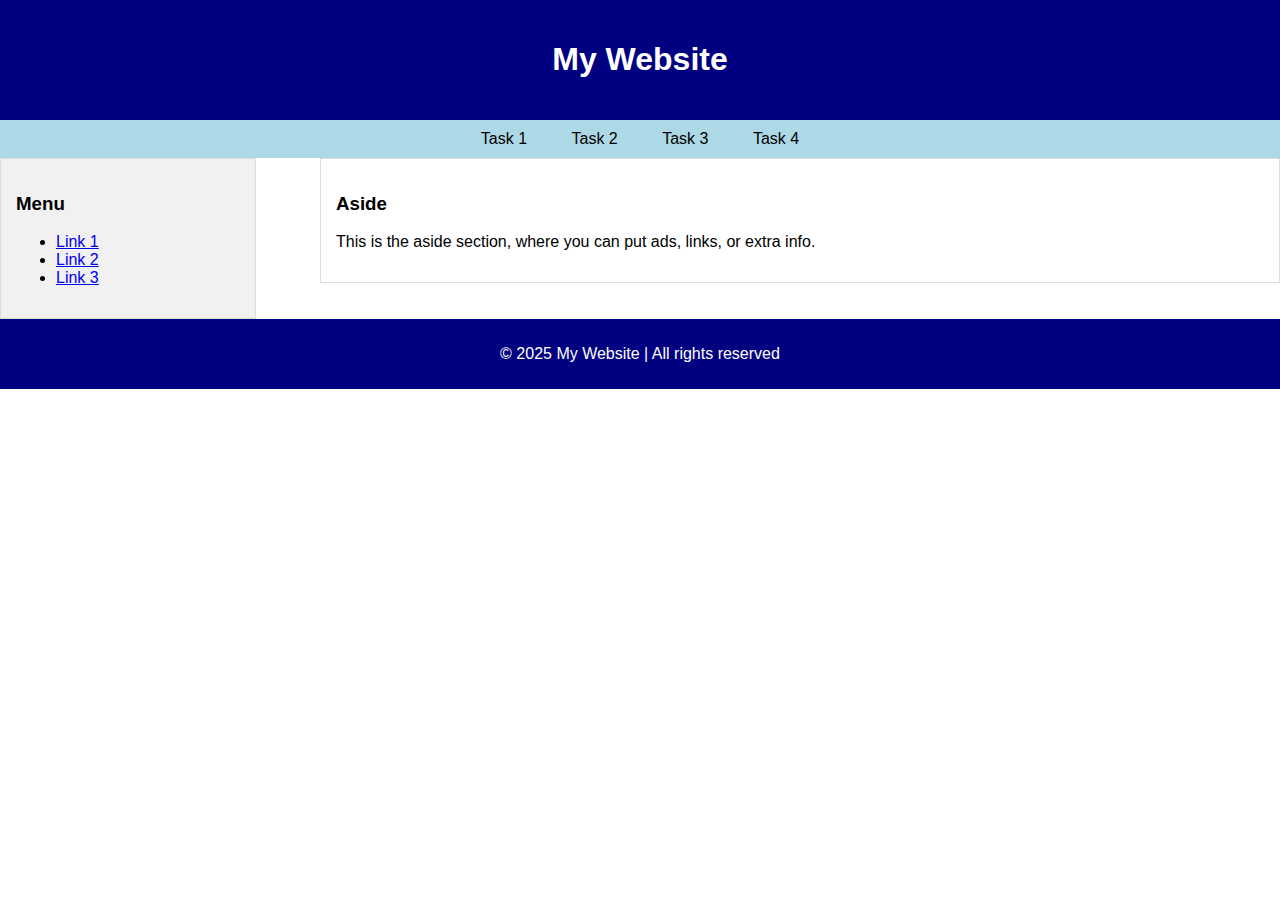
<file: index.html>
<!-- task1/index.html -->
<!DOCTYPE html>
<html lang="en">
<head>
  <meta charset="UTF-8">
  <title>My Website</title>
  <link rel="stylesheet" href="styles.css">
</head>
<body>
  <div class="header">
    <h1>My Website</h1>
  </div>

<div class="navbar">
  <a href="task1.html">Task 1</a>
  <a href="task2/task2.html">Task 2</a>
  <a href="task3/tribute.html">Task 3</a>
  <a href="https://next-unity-50638168.figma.site/">Task 4</a>
</div>



  <div class="sidebar">
    <h3>Menu</h3>
    <ul>
      <li><a href="#">Link 1</a></li>
      <li><a href="#">Link 2</a></li>
      <li><a href="#">Link 3</a></li>
    </ul>
  </div>

  <div class="aside">
    <h3>Aside</h3>
    <p>This is the aside section, where you can put ads, links, or extra info.</p>
  </div>

  <div class="footer">
    <p>&copy; 2025 My Website | All rights reserved</p>
  </div>
</body>
</html>
</file>
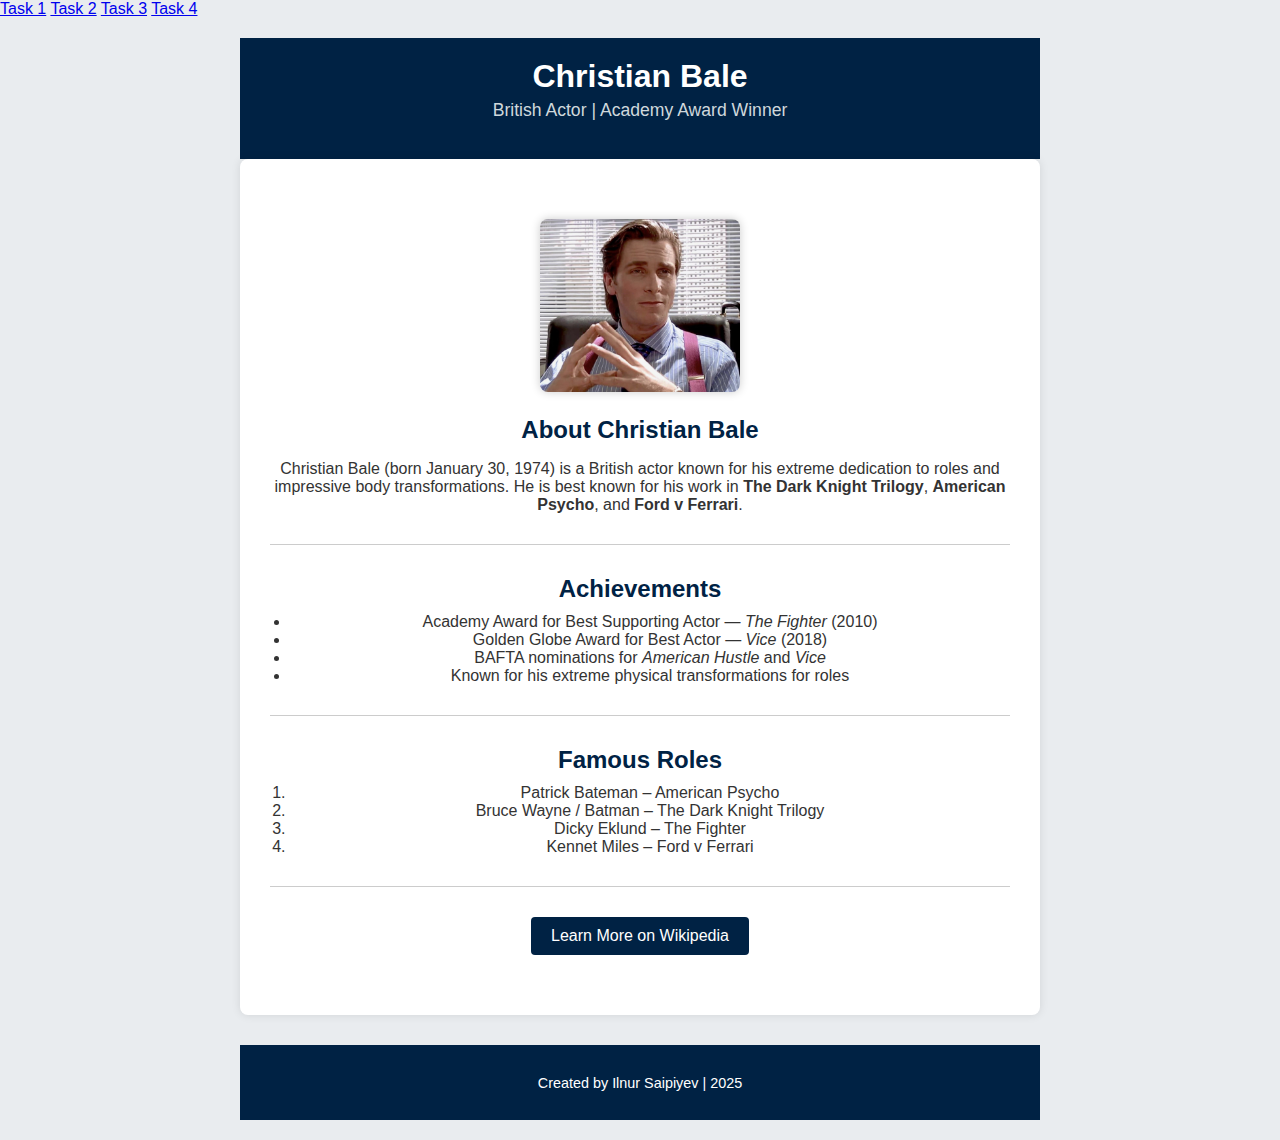
<file: task2/task2.html>
<!DOCTYPE html>
<html lang="en">
<head>
  <meta charset="UTF-8">
  <meta name="viewport" content="width=device-width, initial-scale=1.0">
  <title>Tribute to Christian Bale</title>
  <link rel="stylesheet" href="styles.css">
</head>
<body>
  <div class="navbar">
  <a href="../index.html">Task 1</a>
  <a href="task2.html">Task 2</a>
  <a href="../task3/tribute.html">Task 3</a>
  <a href="../task4/project_wireframe.html">Task 4</a>
</div>

  <div class="container">
    <header>
      <h1>Christian Bale</h1>
      <p class="subtitle">British Actor | Academy Award Winner</p>
    </header>

    <main>
      <div class="image-container">
        <img src="bale.jpg" alt="Christian Bale" class="actor-image">


      <section>
        <h2>About Christian Bale</h2>
        <p>
          Christian Bale (born January 30, 1974) is a British actor known for his extreme dedication
          to roles and impressive body transformations. He is best known for his work in
          <strong>The Dark Knight Trilogy</strong>, <strong>American Psycho</strong>, and <strong>Ford v Ferrari</strong>.
        </p>
      </section>

      <div class="divider"></div>

      <section>
        <h2>Achievements</h2>
        <ul>
          <li>Academy Award for Best Supporting Actor — <em>The Fighter</em> (2010)</li>
          <li>Golden Globe Award for Best Actor — <em>Vice</em> (2018)</li>
          <li>BAFTA nominations for <em>American Hustle</em> and <em>Vice</em></li>
          <li>Known for his extreme physical transformations for roles</li>
        </ul>
      </section>

      <div class="divider"></div>

      <section>
        <h2>Famous Roles</h2>
        <ol>
          <li>Patrick Bateman – American Psycho</li>
          <li>Bruce Wayne / Batman – The Dark Knight Trilogy</li>
          <li>Dicky Eklund – The Fighter</li>
          <li>Kennet Miles – Ford v Ferrari</li>
        </ol>
      </section>

      <div class="divider"></div>

    

      <div class="btn-container">
        <a class="btn" href="https://en.wikipedia.org/wiki/Christian_Bale" target="_blank">
          Learn More on Wikipedia
        </a>
      </div>
    </main>

    <footer>
      <p>Created by Ilnur Saipiyev | 2025</p>
    </footer>
  </div>
</body>
</html>
</file>
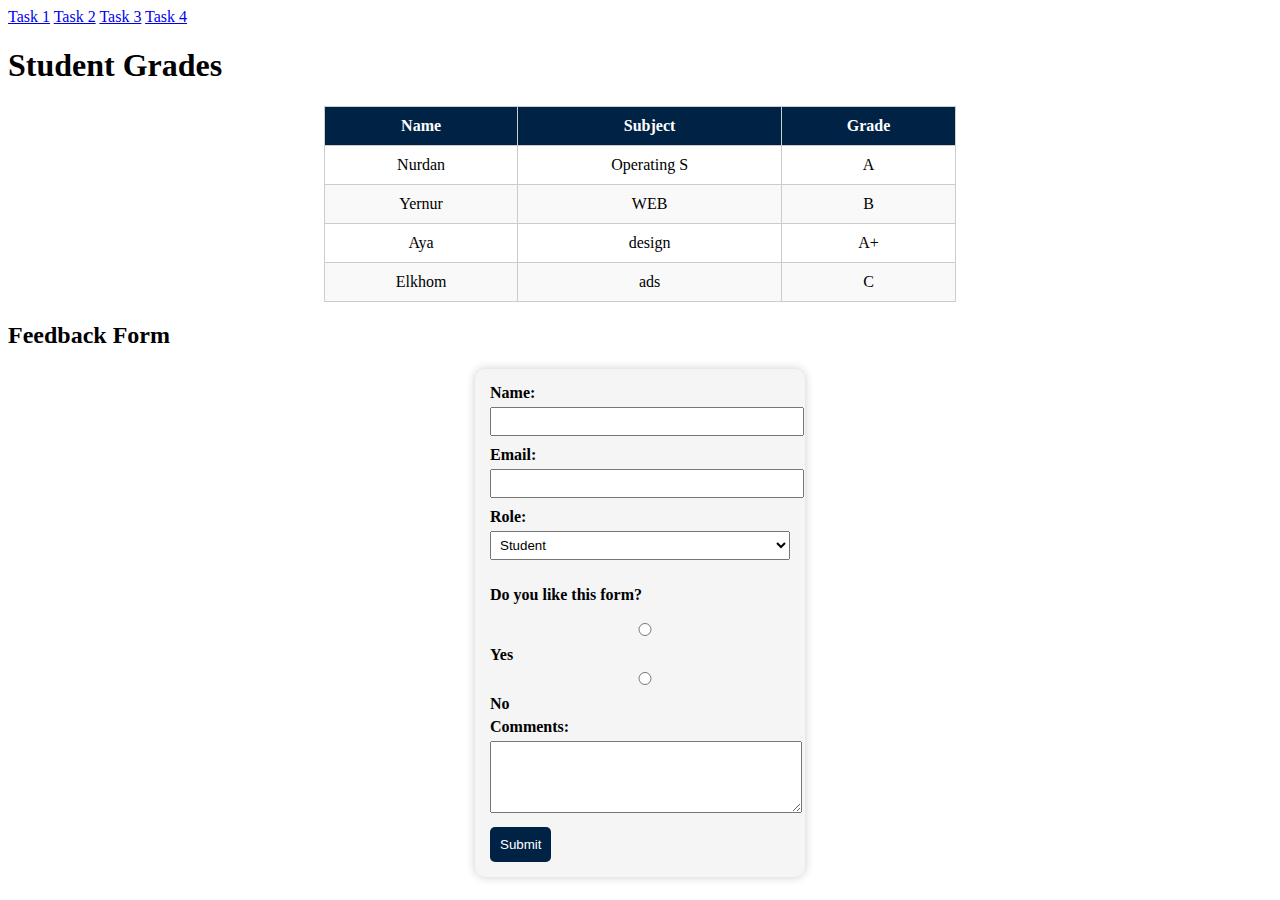
<file: task3/tribute.html>
<!DOCTYPE html>
<html lang="en">
<head>
  <meta charset="UTF-8">
  <title>Student Grades & Feedback Form</title>
  <link rel="stylesheet" href="styles.css">
</head>
<body>
  <div class="navbar">
  <a href="../index.html">Task 1</a>
  <a href="../task2/task2.html">Task 2</a>
  <a href="tribute.html">Task 3</a>
  <a href="../task4/project_wireframe.html">Task 4</a>
</div>


  
  <h1 id="page-title">Student Grades</h1>

  
  <table>
    <thead>
      <tr>
        <th>Name</th>
        <th>Subject</th>
        <th>Grade</th>
      </tr>
    </thead>
    <tbody>
      <tr>
        <td>Nurdan</td>
        <td>Operating S</td>
        <td>A</td>
      </tr>
      <tr class="highlight-row">
        <td>Yernur</td>
        <td>WEB</td>
        <td>B</td>
      </tr>
      <tr>
        <td>Aya</td>
        <td>design</td>
        <td>A+</td>
      </tr>
      <tr>
        <td>Elkhom</td>
        <td>ads</td>
        <td>C</td>
      </tr>
    </tbody>
  </table>

  
  <h2>Feedback Form</h2>

  
  <form id="feedback-form">
    <label for="name">Name:</label>
    <input type="text" id="name" name="name" required>

    <label for="email">Email:</label>
    <input type="email" id="email" name="email" required>

    <label for="role">Role:</label>
    <select id="role" name="role">
      <option>Student</option>
      <option>Teacher</option>
      <option>Other</option>
    </select>

    <p><strong>Do you like this form?</strong></p>
    <label><input type="radio" name="like" value="yes"> Yes</label>
    <label><input type="radio" name="like" value="no"> No</label>

    <label for="comments">Comments:</label>
    <textarea id="comments" name="comments" rows="4"></textarea>

    <button type="submit" class="submit-btn">Submit</button>
  </form>

</body>
</html>
</file>
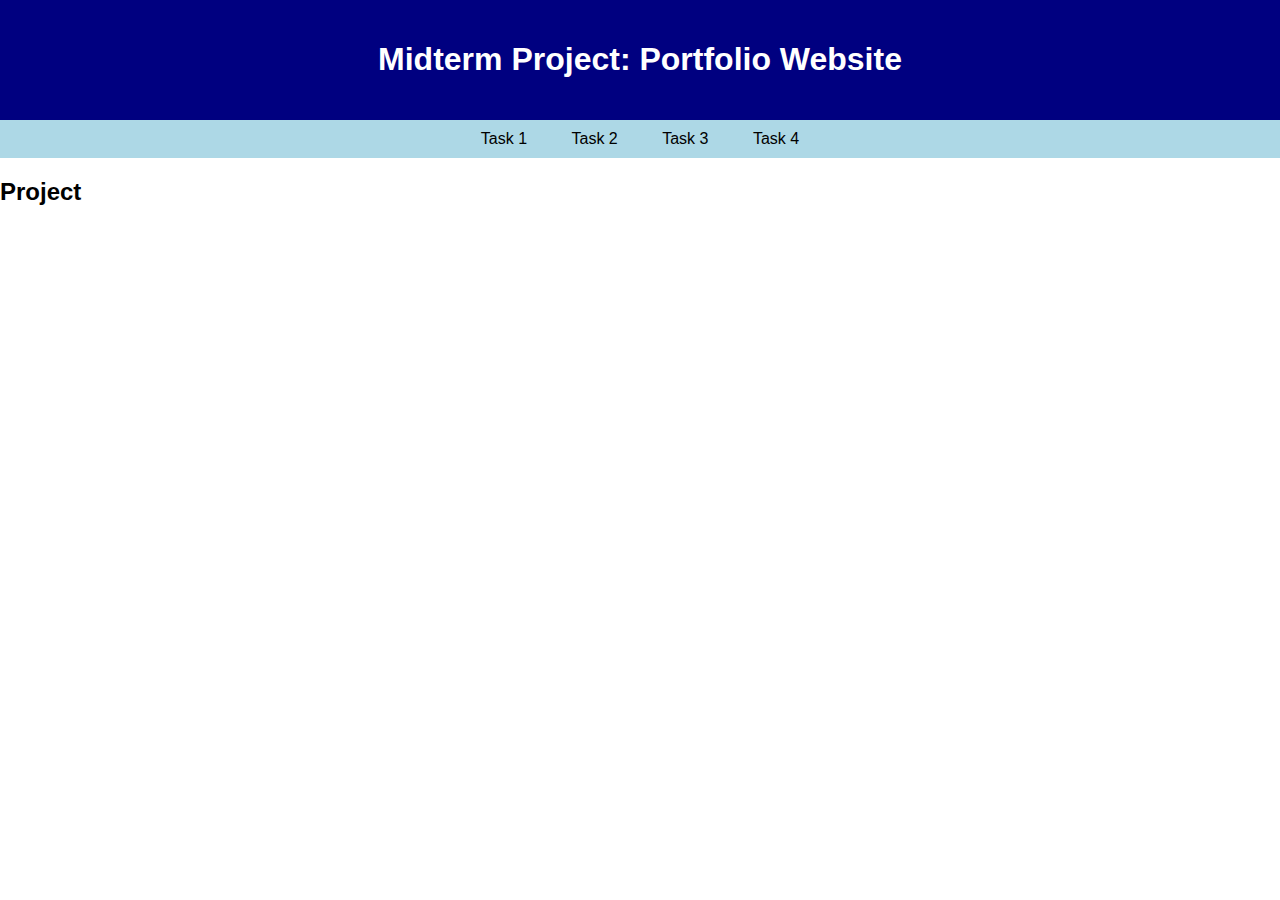
<file: task4/project_wireframe.html>
<!DOCTYPE html>
<html lang="ru">
<head>
<meta charset="UTF-8">
<title>Task 4 - Wireframe</title>
<link rel="stylesheet" href="../styles.css">
</head>
<body>
<header class="header">
<h1>Midterm Project: Portfolio Website</h1>
</header>


<div class="navbar">
<a href="../task1/index.html">Task 1</a>
<a href="../task2/index.html">Task 2</a>
<a href="../task3/index.html">Task 3</a>
<a href="https://next-unity-50638168.figma.site/">Task 4</a>
</div>


<div class="content">
<h2>Project
</file>
<file: styles.css>
body { margin: 0; font-family: Arial, sans-serif; }
.header {
  background: navy;
  color: white;
  text-align: center;
  padding: 20px;
}
.navbar {
  background: lightblue;
  text-align: center;
  padding: 10px;
}
.navbar a {
  color: black;
  text-decoration: none;
  margin: 0 10px;
  padding: 5px 10px;
}
.navbar a:hover {
  background: navy;
  color: white;
  border-radius: 5px;
}
.sidebar {
  float: left;
  width: 20%;
  background: #f1f1f1;
  padding: 15px;
  box-sizing: border-box;
  border: 1px solid #ddd;
}
.aside {
  float: left;
  width: 75%;
  padding: 15px;
  border: 1px solid #ddd;
  margin-left: 5%;
  box-sizing: border-box;
}
.footer {
  clear: both;
  background: navy;
  color: white;
  text-align: center;
  padding: 10px;
}
</file>
<file: task2/styles.css>
body {
  margin: 0;
  font-family: 'Segoe UI', Tahoma, Geneva, Verdana, sans-serif;
  background-color: #e9ecef;
  color: #333;
}


.container {
  max-width: 800px;
  margin: 0 auto;
  padding: 20px;
}


header {
  background-color: #002244;
  color: #fff;
  padding: 20px 0;
  text-align: center;
}

header h1 {
  margin: 0;
  font-size: 2em;
}

.subtitle {
  font-size: 1.1em;
  margin-top: 5px;
  color: #cfd8dc;
}


.image-container {
  text-align: center;
  margin: 30px 0;
}

.actor-image {
  width: 200px;
  border-radius: 8px;
  box-shadow: 0 0 10px rgba(0,0,0,0.2);
}


main {
  background-color: #fff;
  padding: 30px;
  border-radius: 8px;
  box-shadow: 0 0 10px rgba(0,0,0,0.1);
}


.divider {
  height: 1px;
  background-color: #ccc;
  margin: 30px 0;
}


section h2 {
  color: #002244;
  margin-bottom: 10px;
}


ul, ol {
  padding-left: 20px;
  margin: 10px 0;
}


blockquote {
  font-style: italic;
  text-align: center;
  margin: 30px 0;
  color: #555;
}


.btn-container {
  text-align: center;
  margin: 20px 0;
}

.btn {
  display: inline-block;
  padding: 10px 20px;
  background-color: #002244;
  color: #fff;
  text-decoration: none;
  border-radius: 4px;
  transition: background 0.3s;
}

.btn:hover {
  background-color: #003366;
}


footer {
  background-color: #002244;
  color: #fff;
  text-align: center;
  padding: 15px 0;
  font-size: 0.9em;
  margin-top: 30px;
}
</file>
<file: task3/styles.css>
table {
  border-collapse: collapse;
  width: 50%;
  margin: 20px auto;
}
th, td {
  border: 1px solid #ccc;
  padding: 10px;
  text-align: center;
}
th { background: #002244; color: white; }
tr:nth-child(even) { background: #f9f9f9; }
.highlight { background: #ffd700; }

form {
  background: #f5f5f5;
  width: 300px;
  margin: 20px auto;
  padding: 15px;
  border-radius: 10px;
  box-shadow: 0 0 10px #ccc;
}
label { font-weight: bold; display: block; margin-bottom: 5px; }
input, textarea, select { width: 100%; margin-bottom: 10px; padding: 5px; }
button {
  background: #002244;
  color: white;
  padding: 10px;
  border: none;
  border-radius: 5px;
}
button:hover { background: #0055aa; }
</file>
